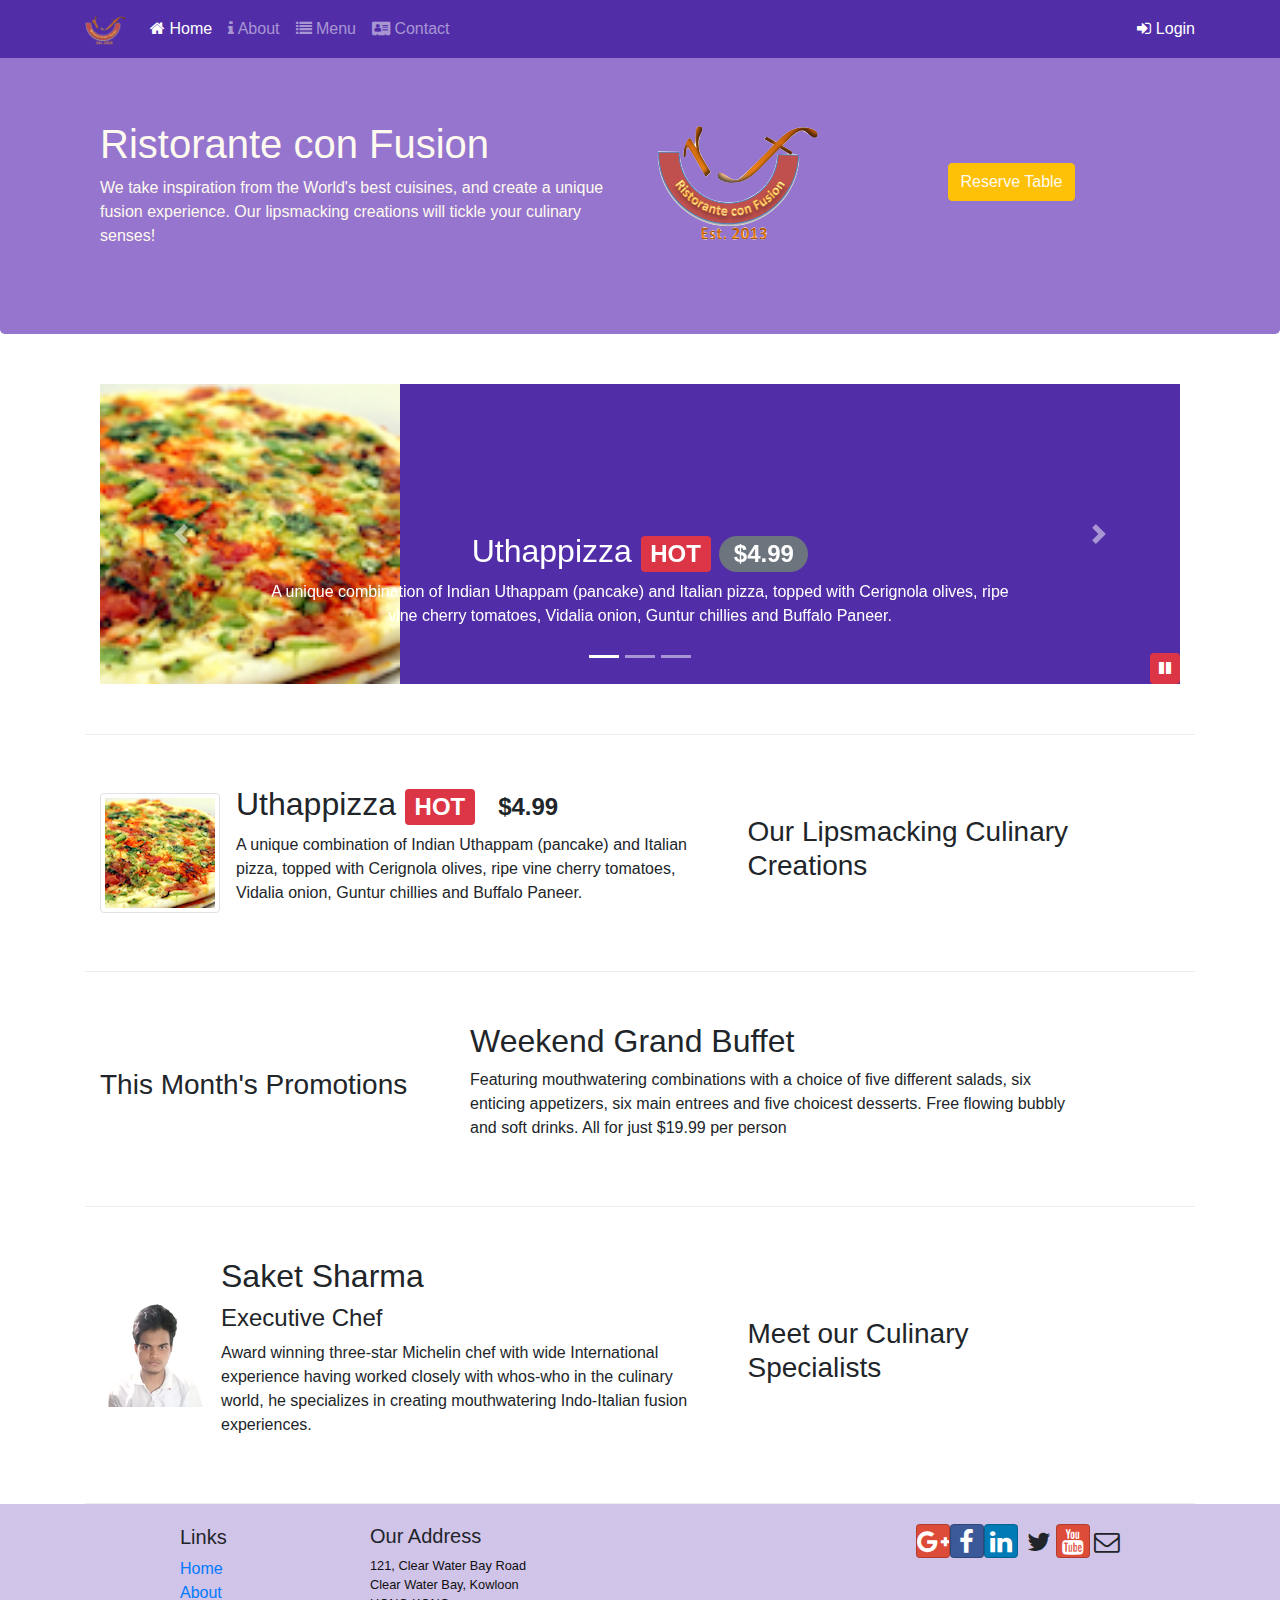
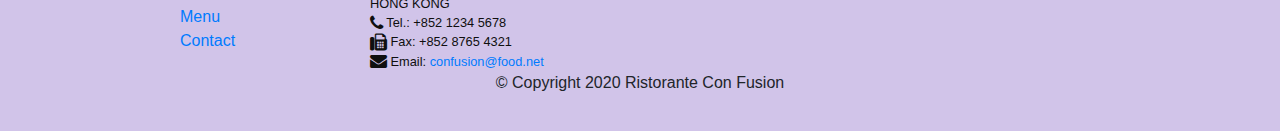
<file: index.html>
<!DOCTYPE html><html lang="en"><head><meta charset="utf-8"><meta name="viewport" content="width=device-width,initial-scale=1,shrink-to-fit=no"><meta http-equiv=" x-ua-compatible" content="ie=edge"><link rel="stylesheet" href="css/main.css"></head><body><nav class="navbar navbar-dark navbar-expand-sm fixed-top"><div class="container"><button class="navbar-toggler" type="button" data-toggle="collapse" data-target="#Navbar"><span class="navbar-toggler-icon"></span></button> <a class="navbar-brand" href="#"><img src="img/logo.png" hieght="30" width="41"></a><div class="collapse navbar-collapse" id="Navbar"><ul class="navbar-nav mr-auto"><li class="nav-item active"><a class="nav-link" href="#"><span class="fa fa-home fa-sm"></span> Home</a></li><li class="nav-item"><a class="nav-link" href="./aboutus.html"><span class="fa fa-info fa-sm"></span> About</a></li><li class="nav-item"><a class="nav-link" href="./menu.html"><span class="fa fa-list fa-sm"></span> Menu</a></li><li class="nav-item"><a class="nav-link" href="./contactus.html"><span class="fa fa-address-card fa-sm"></span> Contact</a></li></ul><span class="navbar-text"><a id="lmodal"><span class="fa fa-sign-in"></span> Login</a></span></div></div></nav><div id="loginmodal" class="modal fade" role="dialog"><div class="modal-dialog modal-lg" role="content"><div class="modal-content"><div class="modal-header"><h4 class="modal-title">Login</h4><button type="button" class="close" data-dismiss="modal">&times;</button></div><div class="modal-body"><form><div class="form-row"><div class="form-group col-sm-4"><label class="sr-only" for="emailinput">Email Address</label> <input type="email" class="form-control form-control-sm mr-1" id="emailinput" placeholder="Enter Email"></div><div class="form-group col-sm-4"><label class="sr-only" for="passwordinput">Password</label> <input type="password" id="passwordinput" class="form-control form-control-sm mr-1" placeholder="Password"></div><div class="col-auto"><div class="form-check"><input class="form-check-input" type="checkbox"> <label class="form-check-label">Remember me</label></div></div></div><div class="form-row"><button type="button" class="btn btn-secondary btn-sm ml-auto" data-dismiss="modal">Cancel</button> <button type="submit" class="btn btn-primary btn-sm ml-1" data-toggle="tooltip" data-html="true" title="This Option is Disabled at his moment" data-placement="bottom">Sign in</button></div></form></div></div></div></div><header class="jumbotron"><div class="container"><div class="row row-header"><div class="col-12 col-sm-6"><h1>Ristorante con Fusion</h1><p>We take inspiration from the World's best cuisines, and create a unique fusion experience. Our lipsmacking creations will tickle your culinary senses!</p></div><div class="col-12 col-sm-6"><div class="row row content"><div class="col-12 col-sm-6 align-self-center"><img src="img/logo.png" class="img-fluid"></div><div class="col-12 col-sm-6 align-self-center align-items-center"><div class="col-12"><div class="btn-group text-center" role="button"><a class="btn btn-warning" role="button" id="rmodal">Reserve Table</a></div></div></div></div></div></div></div></header><div class="container"><div class="row row-content"><div class="col"><div id="mycarousel" class="carousel slide" data-ride="carousel"><div class="carousel-inner" role="listbox"><div class="carousel-item active"><img class="d-block img-fluid" src="img/uthappizza.png" alt="uthappizza"><div class="carousel-caption d-none d-md-block"><h2>Uthappizza <span class="badge badge-danger">HOT</span> <span class="badge badge-pill badge-secondary">$4.99</span></h2><p class="d-none d-sm-block text-center">A unique combination of Indian Uthappam (pancake) and Italian pizza, topped with Cerignola olives, ripe vine cherry tomatoes, Vidalia onion, Guntur chillies and Buffalo Paneer.</p></div></div><div class="carousel-item"><img class="d-block img-fluid" src="img/buffet.png" alt="weekend"><div class="carousel-caption d-none d-md-block"><h2>Weekend Grand Buffet <span class="badge badge-danger">NEW</span></h2><p class="text-center">Featuring mouthwatering combinations with a choice of five different salads, six enticing appetizers, six main entrees and five choicest desserts. Free flowing bubbly and soft drinks. All for just $19.99 per person</p></div></div><div class="carousel-item"><img class="d-block img-fluid" src="img/alberto.png" alt="alberto"><div class="carousel-caption d-none d-md-block"><h2>Saket Sharma</h2><h4>Executive Chef</h4><p class="d-none d-sm-block text-center">Award winning three-star Michelin chef with wide International experience having worked closely with whos-who in the culinary world, he specializes in creating mouthwatering Indo-Italian fusion experiences.</p></div></div></div><ol class="carousel-indicators"><li data-target="#mycarousel" data-slide-to="0" class="active"></li><li data-target="#mycarousel" data-slide-to="1"></li><li data-target="#mycarousel" data-slide-to="2"></li></ol><a class="carousel-control-prev" href="#mycarousel" role="button" data-slide="prev"><span class="carousel-control-prev-icon"></span> </a><a class="carousel-control-next" href="#mycarousel" role="button" data-slide="next"><span class="carousel-control-next-icon"></span> </a><button class="btn btn-danger btn-sm" id="carouselButton"><span id="carousel-button-icon" class="fa fa-pause"></span></button></div></div></div></div><div class="container"><div class="row row-content align-items-center"><div class="col-12 col-sm-5 order-sm-last col-md-4"><h3>Our Lipsmacking Culinary Creations</h3></div><div class="col-12 col-sm-6 order-sm-first col-md-7"><div class="media"><img class="d-flex mr-3 img-thumbnail align-self-center" src="img/uthappizza.png" alt="uthappizza"><div class="media-body"><h2 class="mt-0">Uthappizza <span class="badge badge-danger">HOT</span> <span class="badge badge-pill badje-secondary">$4.99</span></h2><p class="d-none d-sm-block">A unique combination of Indian Uthappam (pancake) and Italian pizza, topped with Cerignola olives, ripe vine cherry tomatoes, Vidalia onion, Guntur chillies and Buffalo Paneer.</p></div></div></div></div><div class="row row-content align-items-center"><div class="col order-sm-first col-sm-4"><h3>This Month's Promotions</h3></div><div class="col-sm-7 order-sm-last"><h2>Weekend Grand Buffet</h2><p>Featuring mouthwatering combinations with a choice of five different salads, six enticing appetizers, six main entrees and five choicest desserts. Free flowing bubbly and soft drinks. All for just $19.99 per person</p></div></div><div class="row row-content align-items-center"><div class="col-12 order-sm-last col-sm-5 col-md-4"><h3>Meet our Culinary Specialists</h3></div><div class="col-12 order-sm-first col-sm-6 col-md-7"><div class="media"><img class="mr-3 d-flex align-self-center" src="img/alberto.png"><div class="media-body"><h2 class="mt-0">Saket Sharma</h2><h4>Executive Chef</h4><p class="d-none d-sm-block">Award winning three-star Michelin chef with wide International experience having worked closely with whos-who in the culinary world, he specializes in creating mouthwatering Indo-Italian fusion experiences.</p></div></div></div></div></div><div id="reservemodal" class="modal fade" role="dialog"><div class="modal-dialog modal-lg" role="content"><div class="modal-content"><div class="modal-header"><h4 class="modal-title">Reserve a Table</h4><button type="button" class="close" data-dismiss="modal">&times;</button></div><div class="modal-body"><form><div class="form-group row"><label for=" noofguests" class="col-md-2 col-form-label">No of Guests</label><div class="col-md-10"><div class="form-check form-check-inline"><input class="form-check-input" type="radio" name="inlineradiooptions" id="inlineradio1" value="option1"> <label class="form-check-label" for="inlineradio1">1</label></div><div class="form-check form-check-inline"><input class="form-check-input" type="radio" name="inlineradiooptions" id="inlineradio1" value="option2"> <label class="form-check-label" for="inlineradio1">2</label></div><div class="form-check form-check-inline"><input class="form-check-input" type="radio" name="inlineradiooptions" id="inlineradio1" value="option3"> <label class="form-check-label" for="inlineradio1">3</label></div><div class="form-check form-check-inline"><input class="form-check-input" type="radio" name="inlineradiooptions" id="inlineradio1" value="option4"> <label class="form-check-label" for="inlineradio1">4</label></div><div class="form-check form-check-inline"><input class="form-check-input" type="radio" name="inlineradiooptions" id="inlineradio1" value="option5"> <label class="form-check-label" for="inlineradio1">5</label></div><div class="form-check form-check-inline"><input class="form-check-input" type="radio" name="inlineradiooptions" id="inlineradio1" value="option6"> <label class="form-check-label" for="inlineradio1">6</label></div></div></div><div class="row"><label for="section" class="col-form-label col-md-2">Section</label><div class="btn-me btn-group-toggle col-md-4" data-toggle="buttons"><label class="btn btn-success"><input type="radio" name="options" id="option1" autocomplete="off">Non Smoking</label> <label class="btn btn-danger"><input type="radio" name="options2" id="option2" autocomplete="off">Smoking</label></div><div class="col-md-6"></div></div><div class="row test"><label for="dateandtime" class="col-md-2 col-form-label">Date and Time</label><div class="col-md-2 test"><input type="text" class="form-control" id="date" name="date" placeholder="date"></div><div class="col-md-2 test"><input type="text" class="form-control" id="date" name="date" placeholder="time"></div></div><div class="row buttons"><div class="btn-test offset-md-2 col-md-7"><button type="button" class="btn btn-secondary ml-auto" data-dismiss="modal">Cancel</button> <button type="submit" class="btn btn-primary" data-toggle="tooltip" data-html="true" title="This Option is Disabled at his moment" data-placement="bottom">Reserve</button></div></div></form></div></div></div></div><footer class="footer"><div class="container"><div class="row"><div class="col-4 offset-1 col-sm-2 align-self-center"><h5>Links</h5><ul class="list-unstyled"><li><a href="#">Home</a></li><li><a href="./aboutus.html">About</a></li><li><a href="./menu.html">Menu</a></li><li><a href="./contactus.html">Contact</a></li></ul></div><div class="col-7 col-sm-5"><h5>Our Address</h5><address>121, Clear Water Bay Road<br>Clear Water Bay, Kowloon<br>HONG KONG<br><i class="fa fa-phone fa-lg"></i> Tel.: +852 1234 5678<br><i class="fa fa-fax fa-lg"></i> Fax: +852 8765 4321<br><i class="fa fa-envelope fa-lg"></i> Email: <a href="mailto:confusion@food.net">confusion@food.net</a></address></div><div class="col-12 col-sm-4"><div class="text-center"><a class="btn btn-social-icon btn-google" href="http://google.com/+"><span class="fa fa-google-plus fa-lg"></span> </a><a class="btn btn-social-icon btn-facebook" href="http://www.facebook.com/profile.php?id="><span class="fa fa-facebook fa-lg"></span> </a><a class="btn btn-social-icon btn-linkedin" href="http://www.linkedin.com/in/"><span class="fa fa-linkedin fa-lg"></span></a> <a class="btn btn-social-icon btn-twiiter" href="http://twitter.com/"><span class="fa fa-twitter fa-lg"></span> </a><a class="btn btn-social-icon btn-google" href="http://youtube.com/"><span class="fa fa-youtube fa-lg"></span> </a><a class="btn btn-social-icon" href="mailto:"><span class="fa fa-envelope-o fa-lg"></span></a></div></div></div><div class="row justify-content-center"><div class="col-auto"><p>© Copyright 2020 Ristorante Con Fusion</p></div></div></div></footer><script src="js/main.js"></script></body></html>
</file>
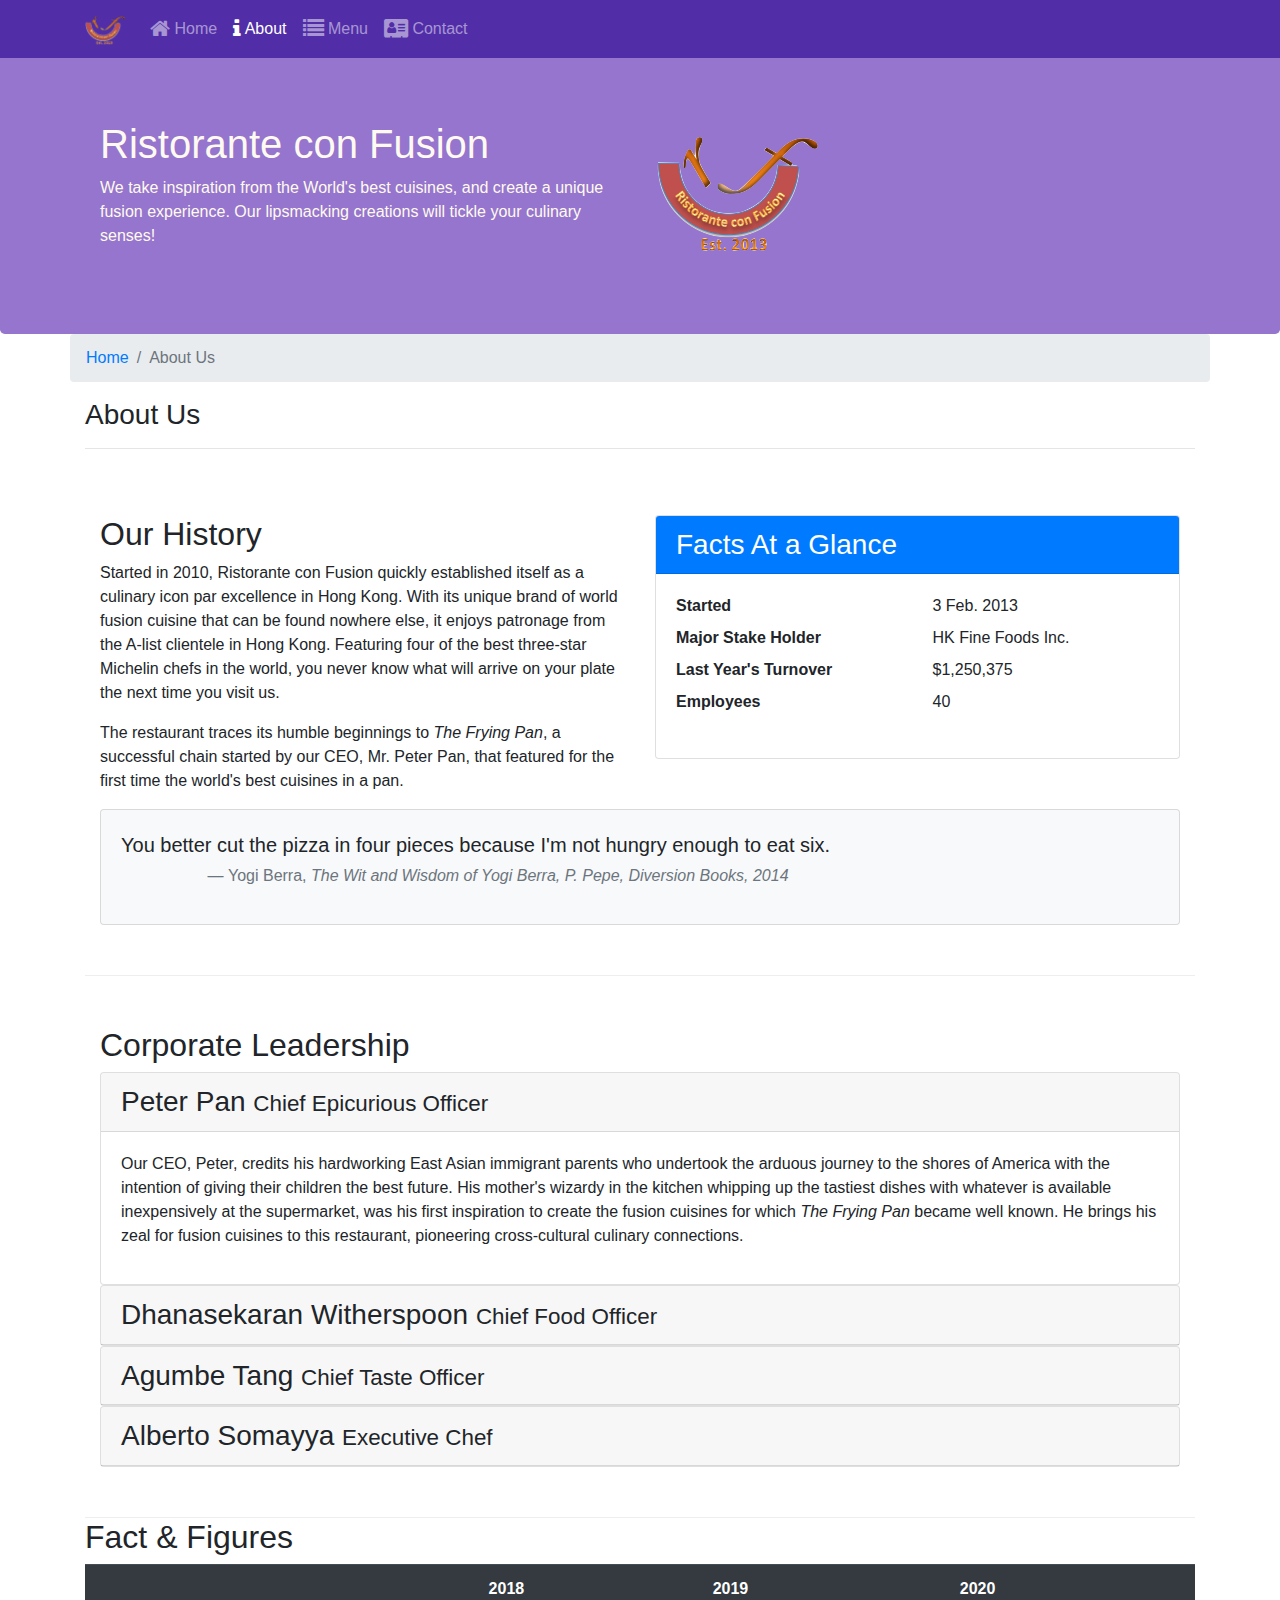
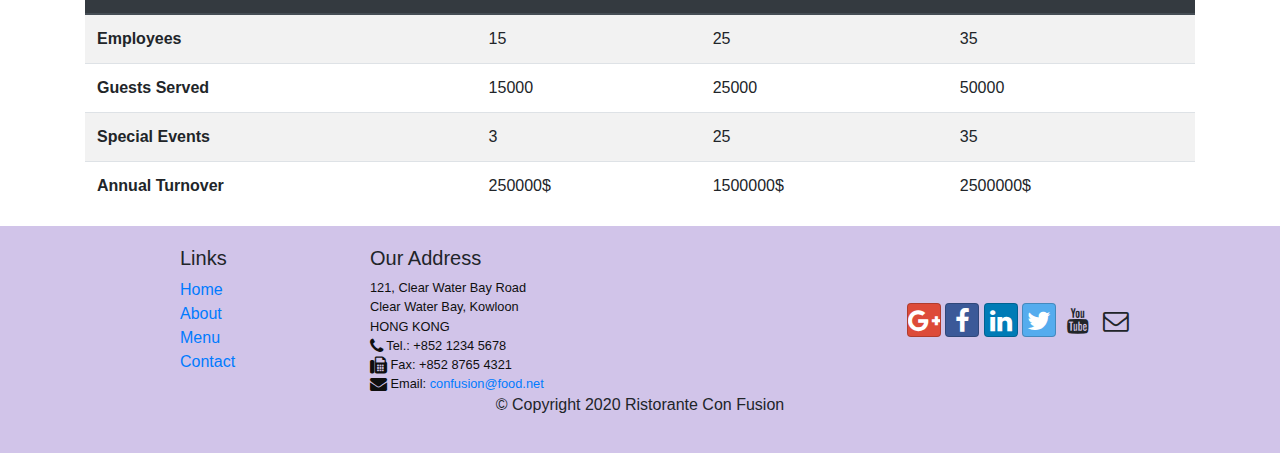
<file: aboutus.html>
<!DOCTYPE html><html lang="en"><head><meta charset="utf-8"><meta name="viewport" content="width=device-width,initial-scale=1,shrink-to-fit=no"><meta http-equiv="x-ua-compatible" content="ie=edge"><link rel="stylesheet" href="css/main.css"><title>Ristorante Con Fusion: About Us</title></head><body><nav class="navbar navbar-dark navbar-expand-sm fixed-top"><div class="container"><button class="navbar-toggler" type="button" data-toggle="collapse" data-target="#Navbar"><span class="navbar-toggler-icon"></span></button> <a class="navbar-brand" href="#"><img src="img/logo.png" hieght="30" width="41"></a><div class="collapse navbar-collapse" id="Navbar"><ul class="navbar-nav mr-auto"><li class="nav-item"><a class="nav-link" href="./index.html"><span class="fa fa-home fa-lg"></span> Home</a></li><li class="nav-item active"><a class="nav-link" href="#"><span class="fa fa-info fa-lg"></span> About</a></li><li class="nav-item"><a class="nav-link" href="./menu.html"><span class="fa fa-list fa-lg"></span> Menu</a></li><li class="nav-item"><a class="nav-link" href="./contactus.html"><span class="fa fa-address-card fa-lg"></span> Contact</a></li></ul></div></div></nav><header class="jumbotron"><div class="container"><div class="row row-header"><div class="col-12 col-sm-6"><h1>Ristorante con Fusion</h1><p>We take inspiration from the World's best cuisines, and create a unique fusion experience. Our lipsmacking creations will tickle your culinary senses!</p></div><div class="col-12 col-sm-6 align-self-center"><img src="img/logo.png" class="img-fluid"></div></div></div></header><div class="container"><div class="row"><ol class="col-12 breadcrumb"><li class="breadcrumb-item"><a href="./index.html">Home</a></li><li class="breadcrumb-item active">About Us</li></ol><div class="col col-sm"><h3>About Us</h3><hr></div></div><div class="row row-content"><div class="col-12 col-sm-6 col-md-6"><h2>Our History</h2><p>Started in 2010, Ristorante con Fusion quickly established itself as a culinary icon par excellence in Hong Kong. With its unique brand of world fusion cuisine that can be found nowhere else, it enjoys patronage from the A-list clientele in Hong Kong. Featuring four of the best three-star Michelin chefs in the world, you never know what will arrive on your plate the next time you visit us.</p><p>The restaurant traces its humble beginnings to <em>The Frying Pan</em>, a successful chain started by our CEO, Mr. Peter Pan, that featured for the first time the world's best cuisines in a pan.</p></div><div class="col-12 col-sm-6 col-md-6"><div class="card"><h3 class="card-header bg-primary text-white">Facts At a Glance</h3><div class="card-body"><dl class="row"><dt class="col-6">Started</dt><dd class="col-6">3 Feb. 2013</dd><dt class="col-6">Major Stake Holder</dt><dd class="col-6">HK Fine Foods Inc.</dd><dt class="col-6">Last Year's Turnover</dt><dd class="col-6">$1,250,375</dd><dt class="col-6">Employees</dt><dd class="col-6">40</dd></dl></div></div></div><div class="col-12"><div class="card card-body bg-light"><blockquote class="blockquote"><p class="mb-1">You better cut the pizza in four pieces because I'm not hungry enough to eat six.</p><footer class="blockquote-footer offset-1">Yogi Berra, <cite title="Source Title">The Wit and Wisdom of Yogi Berra, P. Pepe, Diversion Books, 2014</cite></footer></blockquote></div></div></div><div class="row row-content"><div class="col-12"><h2>Corporate Leadership</h2><div id="accordion"><div class="card"><div class="card-header" role="tab" id="peterhead"><h3 class="mb-0"><a data-toggle="collapse" data-target="#peter">Peter Pan <small>Chief Epicurious Officer</small></a></h3></div><div class="collapse show" data-parent="#accordion" id="peter"><div class="card-body"><p class="d-none d-sm-block">Our CEO, Peter, credits his hardworking East Asian immigrant parents who undertook the arduous journey to the shores of America with the intention of giving their children the best future. His mother's wizardy in the kitchen whipping up the tastiest dishes with whatever is available inexpensively at the supermarket, was his first inspiration to create the fusion cuisines for which <em>The Frying Pan</em> became well known. He brings his zeal for fusion cuisines to this restaurant, pioneering cross-cultural culinary connections.</p></div></div></div><div class="card"><div class="card-header" role="tab" id="winter"><h3 class="mb-0"><a class="collapsed" data-toggle="collapse" data-target="#danny">Dhanasekaran Witherspoon <small>Chief Food Officer</small></a></h3></div><div class="collapse" id="danny" data-parent="#accordion"><div class="card-body"><p class="d-none d-sm-block">Our CFO, Danny, as he is affectionately referred to by his colleagues, comes from a long established family tradition in farming and produce. His experiences growing up on a farm in the Australian outback gave him great appreciation for varieties of food sources. As he puts it in his own words, <em>Everything that runs, wins, and everything that stays, pays!</em></p></div></div></div><div class="card"><div class="card-header" role="tab" id="Agumbe"><h3 class="mb-0"><a class="collapsed" data-toggle="collapse" data-target="#tang">Agumbe Tang <small>Chief Taste Officer</small></a></h3></div><div class="collapse" id="tang" data-parent="#accordion"><div class="card-body"><p class="d-none d-sm-block">Blessed with the most discerning gustatory sense, Agumbe, our CTO, personally ensures that every dish that we serve meets his exacting tastes. Our chefs dread the tongue lashing that ensues if their dish does not meet his exacting standards. He lives by his motto, <em>You click only if you survive my lick.</em></p></div></div></div><div class="card"><div class="card-header" role="tab" id="winter"><h3 class="mb-0"><a class="collapsed" data-toggle="collapse" data-target="#alberto">Alberto Somayya <small>Executive Chef</small></a></h3></div><div class="collapse" id="alberto" data-parent="#accordion"><div class="card-body"><p class="d-none d-sm-block">Award winning three-star Michelin chef with wide International experience having worked closely with whos-who in the culinary world, he specializes in creating mouthwatering Indo-Italian fusion experiences. He says, <em>Put together the cuisines from the two craziest cultures, and you get a winning hit! Amma Mia!</em></p></div></div></div></div></div></div><div class="row row content"><div class="col-12"><h2>Fact & Figures</h2><div class="table-responsive"><table class="table table-striped"><thead class="thead-dark"><tr><th></th><th>2018</th><th>2019</th><th>2020</th></tr></thead><tbody><tr><th>Employees</th><td>15</td><td>25</td><td>35</td></tr><tr><th>Guests Served</th><td>15000</td><td>25000</td><td>50000</td></tr><tr><th>Special Events</th><td>3</td><td>25</td><td>35</td></tr><tr><th>Annual Turnover</th><td>250000$</td><td>1500000$</td><td>2500000$</td></tr></tbody></table></div></div><div class="col-12 col-sm-3"></div></div></div><footer class="footer"><div class="container"><div class="row"><div class="col-4 offset-1 col-sm-2"><h5>Links</h5><ul class="list-unstyled"><li><a href="./index.html">Home</a></li><li><a href="#">About</a></li><li><a href="./menu.html">Menu</a></li><li><a href="./contactus.html">Contact</a></li></ul></div><div class="col-7 col-sm-5"><h5>Our Address</h5><address>121, Clear Water Bay Road<br>Clear Water Bay, Kowloon<br>HONG KONG<br><i class="fa fa-phone fa-lg"></i> Tel.: +852 1234 5678<br><i class="fa fa-fax fa-lg"></i> Fax: +852 8765 4321<br><i class="fa fa-envelope fa-lg"></i> Email: <a href="mailto:confusion@food.net">confusion@food.net</a></address></div><div class="col-12 col-sm-4 align-self-center"><div class="text-center"><a class="btn btn-social-icon btn-google" href="http://google.com/+"><span class="fa fa-google-plus fa-lg"></span></a> <a class="btn btn-social-icon btn-facebook" href="http://www.facebook.com/profile.php?id="><span class="fa fa-facebook fa-lg"></span></a> <a class="btn btn-social-icon btn-linkedin" href="http://www.linkedin.com/in/"><span class="fa fa-linkedin fa-lg"></span></a> <a class="btn btn-social-icon btn-twitter" href="http://twitter.com/"><span class="fa fa-twitter fa-lg"></span></a> <a class="btn btn-social-icon btn-youtube" href="http://youtube.com/"><span class="fa fa-youtube fa-lg"></span></a> <a class="btn btn-social-icon" href="mailto:"><span class="fa fa-envelope-o fa-lg"></span></a></div></div></div><div class="row justify-content-center"><div class="col-auto"><p>© Copyright 2020 Ristorante Con Fusion</p></div></div></div></footer><script src="js/main.js"></script></body></html>
</file>
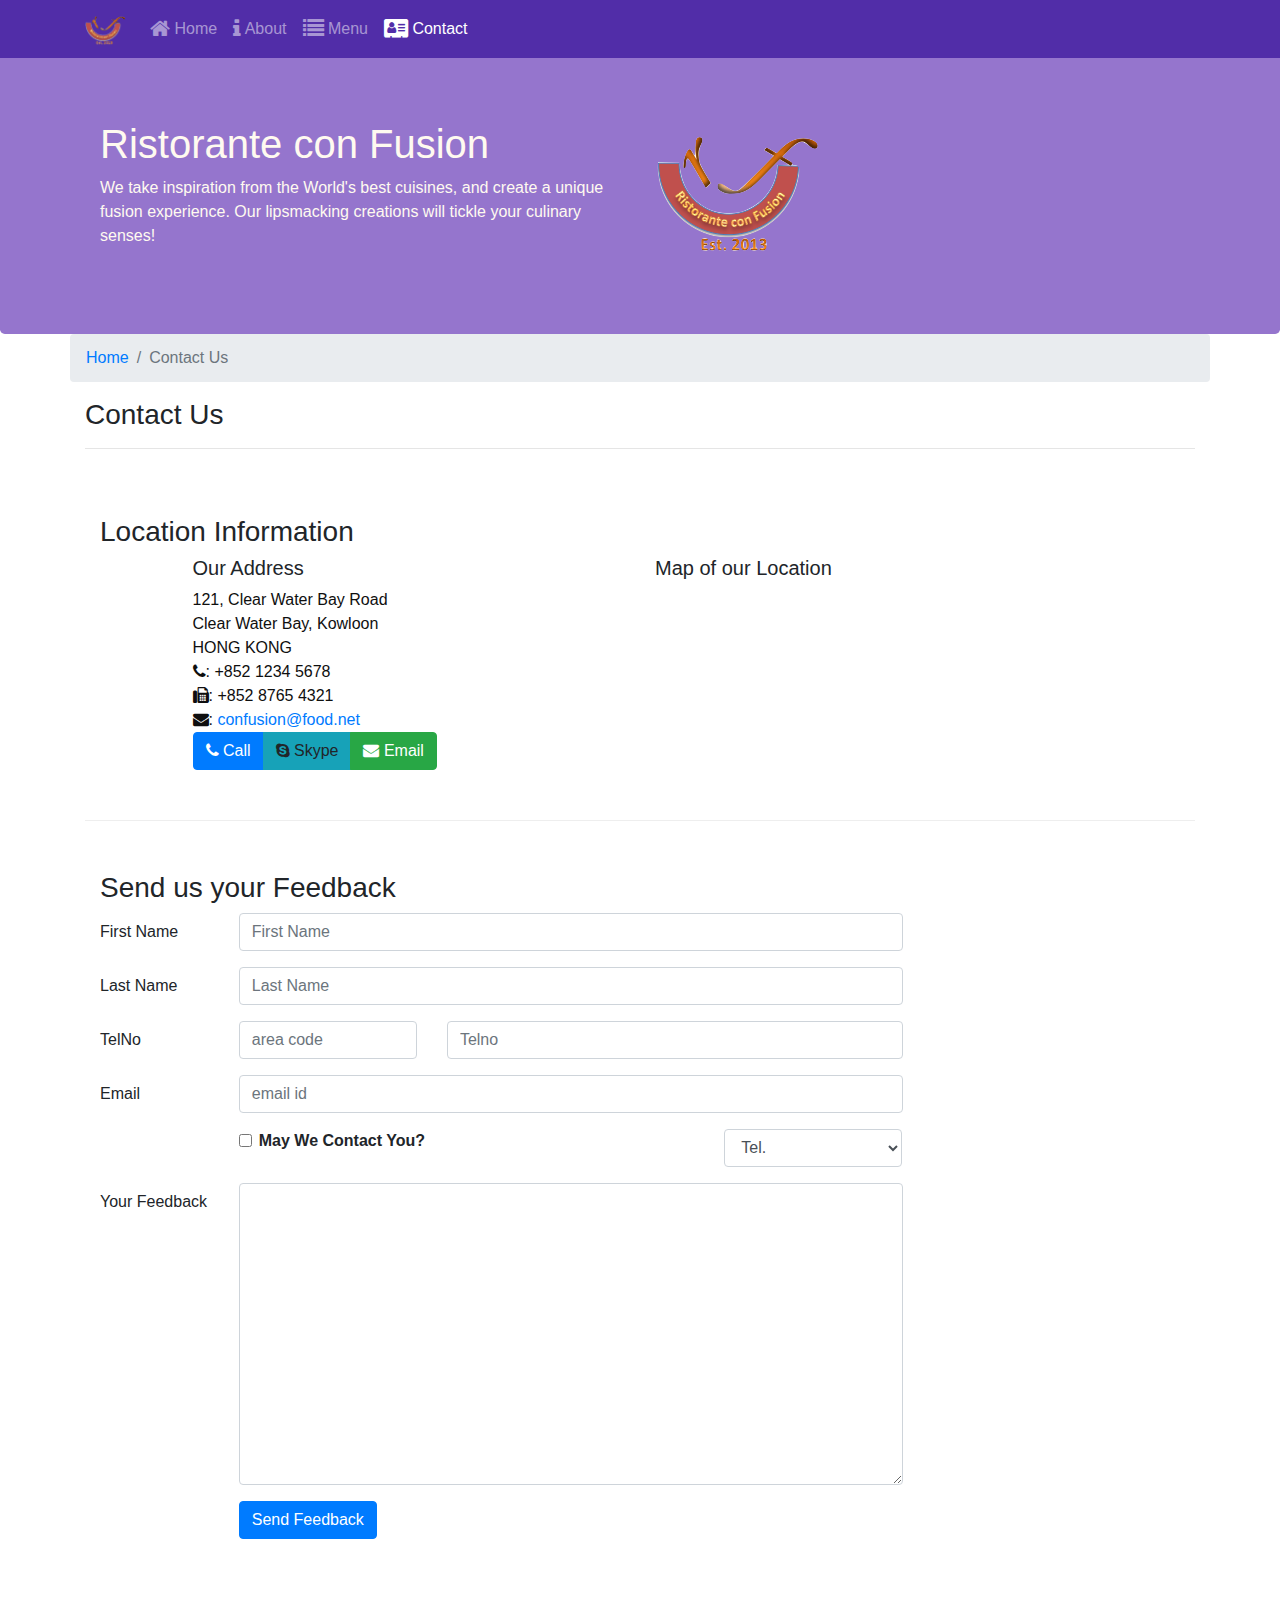
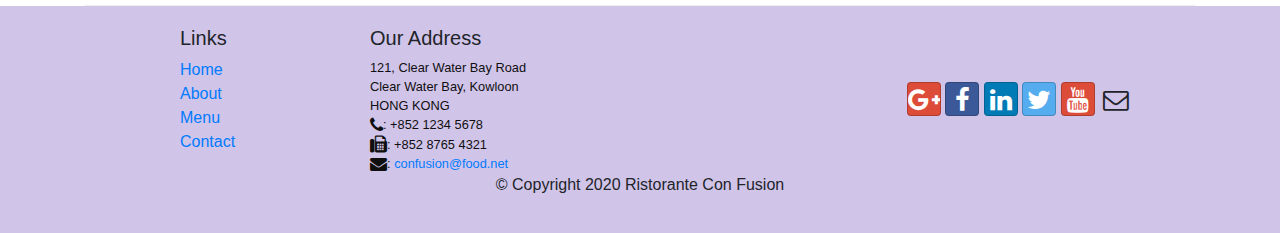
<file: contactus.html>
<!DOCTYPE html><html lang="en"><head><title>Ristorante Con Fusion: About Us</title><meta charset="utf-8"><meta name="viewport" content="width=device-width,initial-scale=1,shrink-to-fit=no"><meta http-equiv="x-ua-compatible" content="ie=edge"><link rel="stylesheet" href="css/main.css"></head><body><nav class="navbar navbar-dark navbar-expand-sm fixed-top"><div class="container"><button class="navbar-toggler" type="button" data-toggle="collapse" data-target="#Navbar"><span class="navbar-toggler-icon"></span></button> <a class="navbar-brand" href="#"><img src="img/logo.png" hieght="30" width="41"></a><div class="collapse navbar-collapse" id="Navbar"><ul class="navbar-nav mr-auto"><li class="nav-item"><a class="nav-link" href="./index.html"><span class="fa fa-home fa-lg"></span> Home</a></li><li class="nav-item"><a class="nav-link" href="./aboutus.html"><span class="fa fa-info fa-lg"></span> About</a></li><li class="nav-item"><a class="nav-link" href="./menu.html"><span class="fa fa-list fa-lg"></span> Menu</a></li><li class="nav-item active"><a class="nav-link" href="#"><span class="fa fa-address-card fa-lg"></span> Contact</a></li></ul></div></div></nav><header class="jumbotron"><div class="container"><div class="row row-header"><div class="col-12 col-sm-6"><h1>Ristorante con Fusion</h1><p>We take inspiration from the World's best cuisines, and create a unique fusion experience. Our lipsmacking creations will tickle your culinary senses!</p></div><div class="col-12 col-sm-6 align-self-center"><img src="img/logo.png" class="img-fluid"></div></div></div></header><div class="container"><div class="row"><ol class="col-12 breadcrumb"><li class="breadcrumb-item"><a href="./index.html">Home</a></li><li class="breadcrumb-item active">Contact Us</li></ol><div class="col-12"><h3>Contact Us</h3><hr></div></div><div class="row row-content"><div class="col-12"><h3>Location Information</h3></div><div class="col-12 col-sm-4 offset-sm-1"><h5>Our Address</h5><address style="font-size:100%">121, Clear Water Bay Road<br>Clear Water Bay, Kowloon<br>HONG KONG<br><i class="fa fa-phone"></i>: +852 1234 5678<br><i class="fa fa-fax"></i>: +852 8765 4321<br><i class="fa fa-envelope"></i>: <a href="mailto:confusion@food.net">confusion@food.net</a></address></div><div class="col-12 col-sm-6 offset-sm-1"><h5>Map of our Location</h5></div><div class="col-12 col-sm-11 offset-sm-1"><div class="btn-group" role="group"><a role="button" class="btn btn-primary" href="tel:+85212345678"><i class="fa fa-phone fa-sm"></i> Call</a> <a role="button" class="btn btn-info"><i class="fa fa-skype fa-sm"></i> Skype</a> <a role="button" class="btn btn-success" href="mailto:confusion@food.net"><i class="fa fa-envelope"></i> Email</a></div></div></div><div class="row row-content"><div class="col-12"><h3>Send us your Feedback</h3></div><div class="col-12 col-md-9"><div class="form-group row"><label for="firstname" class="col-md-2 col-form-label">First Name</label><div class="col-md-10"><input type="text" class="form-control" id="firstname" name="firstname" placeholder="First Name"></div></div><div class="form-group row"><label for="lastname" class="col-md-2 col-form-label">Last Name</label><div class="col-md-10"><input type="text" class="form-control" id="lastname" name="lastname" placeholder="Last Name"></div></div><div class="form-group row"><label for="Telno" class="col-12 col-md-2 col-form-label">TelNo</label><div class="col-5 col-md-3"><input type="text" class="form-control" id="areacode" name="areacode" placeholder="area code"></div><div class="col-7 col-md-7"><input type="text" class="form-control" id="Telno" name="Telno" placeholder="Telno"></div></div><div class="form-group row"><label for="email" class="col-md-2 col-form-label">Email</label><div class="col-md-10"><input type="email" class="form-control" id="email" name="email" placeholder="email id"></div></div><div class="form-group row"><div class="col-md-6 offset-md-2"><div class="form-check justify-content-center"><input type="checkbox" class="form-check-input" name="approve" id="approve"> <label for="approve" class="form-check-label"><strong>May We Contact You?</strong></label></div></div><div class="col-md-3 offset-md-1"><select class="form-control"><option>Tel.</option><option>Email</option></select></div></div><div class="form-group row"><label for="textarea" class="col-md-2 col-form-label">Your Feedback</label><div class="col-md-10"><textarea class="form-control" name="textarea" id="textarea" rows="12"></textarea></div></div><div class="form-group row"><div class="offset-md-2 col-md-10"><button type="submit" class="btn btn-primary">Send Feedback</button></div></div></div><div class="col-12 col-md"></div></div></div><footer class="footer"><div class="container"><div class="row"><div class="col-4 offset-1 col-sm-2"><h5>Links</h5><ul class="list-unstyled"><li><a href="./index.html">Home</a></li><li><a href="./aboutus.html">About</a></li><li><a href="./menu.html">Menu</a></li><li><a href="#">Contact</a></li></ul></div><div class="col-7 col-sm-5"><h5>Our Address</h5><address>121, Clear Water Bay Road<br>Clear Water Bay, Kowloon<br>HONG KONG<br><i class="fa fa-phone fa-lg"></i>: +852 1234 5678<br><i class="fa fa-fax fa-lg"></i>: +852 8765 4321<br><i class="fa fa-envelope fa-lg"></i>: <a href="mailto:confusion@food.net">confusion@food.net</a></address></div><div class="col-12 col-sm-4 align-self-center"><div class="text-center"><a class="btn btn-social-icon btn-google" href="http://google.com/+"><i class="fa fa-google-plus"></i></a> <a class="btn btn-social-icon btn-facebook" href="http://www.facebook.com/profile.php?id="><i class="fa fa-facebook"></i></a> <a class="btn btn-social-icon btn-linkedin" href="http://www.linkedin.com/in/"><i class="fa fa-linkedin"></i></a> <a class="btn btn-social-icon btn-twitter" href="http://twitter.com/"><i class="fa fa-twitter"></i></a> <a class="btn btn-social-icon btn-google" href="http://youtube.com/"><i class="fa fa-youtube"></i></a> <a class="btn btn-social-icon" href="mailto:"><i class="fa fa-envelope-o"></i></a></div></div></div><div class="row justify-content-center"><div class="col-auto"><p>© Copyright 2020 Ristorante Con Fusion</p></div></div></div></footer><script src="js/main.js"></script></body></html>
</file>
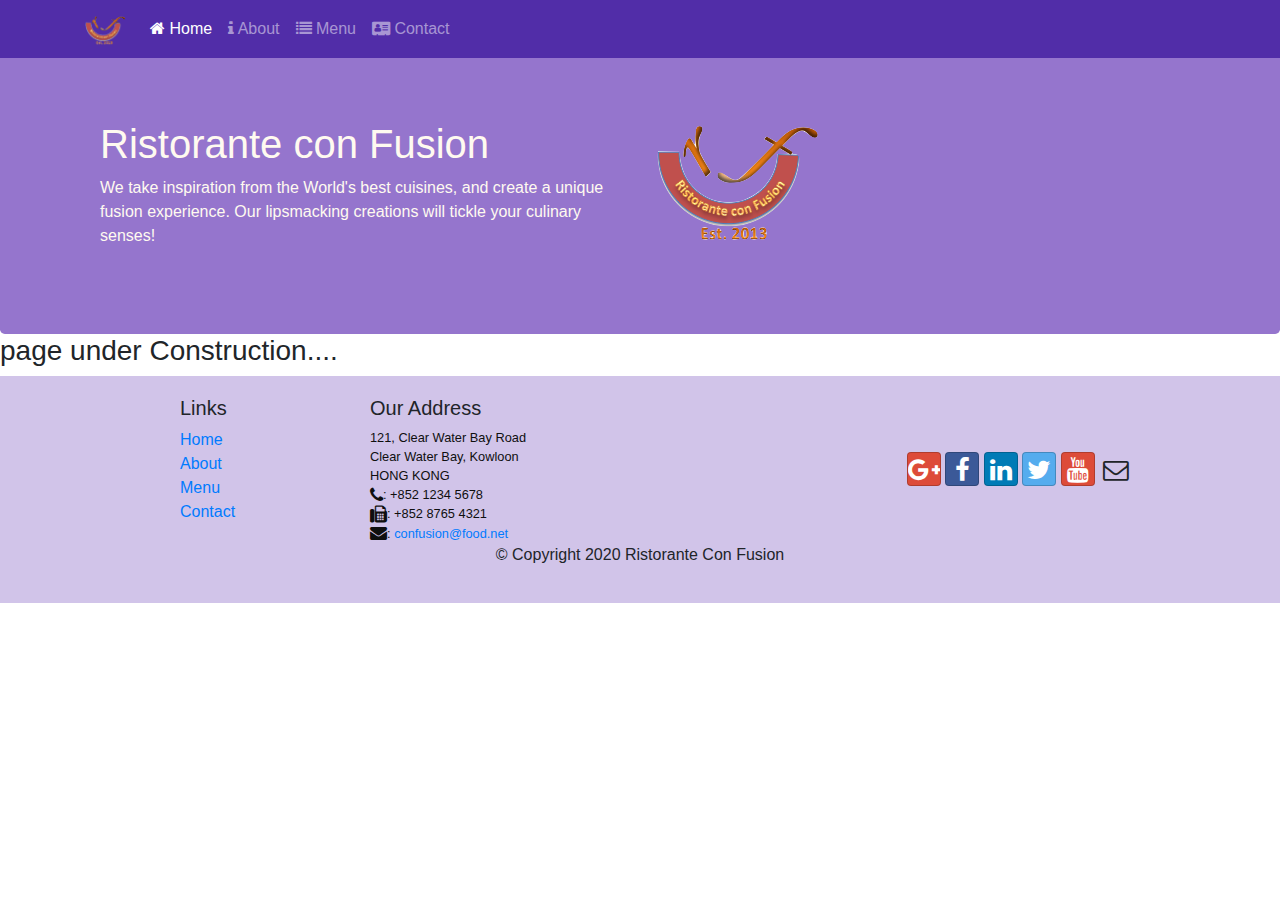
<file: menu.html>
<!DOCTYPE html><html lang="en"><head><meta charset="utf-8"><meta name="viewport" content="width=device-width,initial-scale=1,shrink-to-fit=no"><meta http-equiv=" x-ua-compatible" content="ie=edge"><link rel="stylesheet" href="css/main.css"></head><body><nav class="navbar navbar-dark navbar-expand-sm fixed-top"><div class="container"><button class="navbar-toggler" type="button" data-toggle="collapse" data-target="#Navbar"><span class="navbar-toggler-icon"></span></button> <a class="navbar-brand" href="#"><img src="img/logo.png" hieght="30" width="41"></a><div class="collapse navbar-collapse" id="Navbar"><ul class="navbar-nav mr-auto"><li class="nav-item active"><a class="nav-link" href="./index.html"><span class="fa fa-home fa-sm"></span> Home</a></li><li class="nav-item"><a class="nav-link" href="./aboutus.html"><span class="fa fa-info fa-sm"></span> About</a></li><li class="nav-item"><a class="nav-link" href="#"><span class="fa fa-list fa-sm"></span> Menu</a></li><li class="nav-item"><a class="nav-link" href="./contactus.html"><span class="fa fa-address-card fa-sm"></span> Contact</a></li></ul></div></div></nav><header class="jumbotron"><div class="container"><div class="row row-header"><div class="col-12 col-sm-6"><h1>Ristorante con Fusion</h1><p>We take inspiration from the World's best cuisines, and create a unique fusion experience. Our lipsmacking creations will tickle your culinary senses!</p></div><div class="col-12 col-sm-6"><div class="row row content"><div class="col-12 col-sm-6 align-self-center"><img src="img/logo.png" class="img-fluid"></div><div class="col-12 col-sm-6 align-self-center"></div></div></div></div></div></header><h3>page under Construction....</h3><footer class="footer"><div class="container"><div class="row"><div class="col-4 offset-1 col-sm-2"><h5>Links</h5><ul class="list-unstyled"><li><a href="./index.html">Home</a></li><li><a href="./aboutus.html">About</a></li><li><a href="#">Menu</a></li><li><a href="./contactus.html">Contact</a></li></ul></div><div class="col-7 col-sm-5"><h5>Our Address</h5><address>121, Clear Water Bay Road<br>Clear Water Bay, Kowloon<br>HONG KONG<br><i class="fa fa-phone fa-lg"></i>: +852 1234 5678<br><i class="fa fa-fax fa-lg"></i>: +852 8765 4321<br><i class="fa fa-envelope fa-lg"></i>: <a href="mailto:confusion@food.net">confusion@food.net</a></address></div><div class="col-12 col-sm-4 align-self-center"><div class="text-center"><a class="btn btn-social-icon btn-google" href="http://google.com/+"><i class="fa fa-google-plus"></i></a> <a class="btn btn-social-icon btn-facebook" href="http://www.facebook.com/profile.php?id="><i class="fa fa-facebook"></i></a> <a class="btn btn-social-icon btn-linkedin" href="http://www.linkedin.com/in/"><i class="fa fa-linkedin"></i></a> <a class="btn btn-social-icon btn-twitter" href="http://twitter.com/"><i class="fa fa-twitter"></i></a> <a class="btn btn-social-icon btn-google" href="http://youtube.com/"><i class="fa fa-youtube"></i></a> <a class="btn btn-social-icon" href="mailto:"><i class="fa fa-envelope-o"></i></a></div></div></div><div class="row justify-content-center"><div class="col-auto"><p>© Copyright 2020 Ristorante Con Fusion</p></div></div></div></footer><script src="js/main.js"></script></body></html>
</file>
